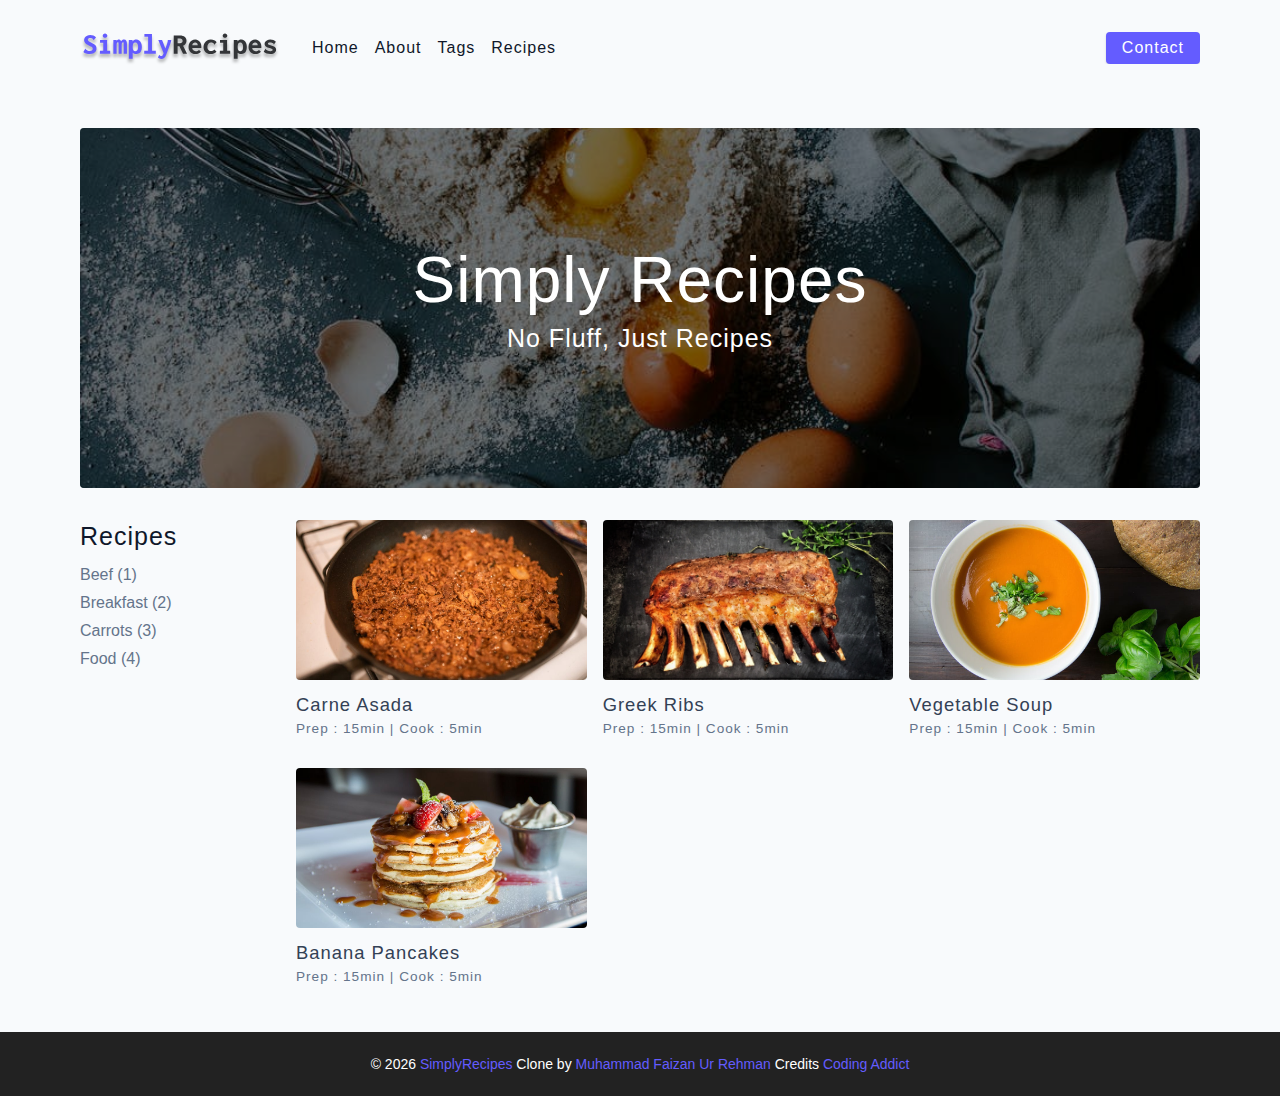
<file: index.html>
<!DOCTYPE html>
<html lang="en">
  <head>
    <meta charset="UTF-8" />
    <meta http-equiv="X-UA-Compatible" content="IE=edge" />
    <meta name="viewport" content="width=device-width, initial-scale=1.0" />
    <title>Simply Recipes</title>
    <!-- favicon -->
    <link rel="shortcut icon" href="./assets/favicon.ico" type="image/x-icon" />
    <!-- normalize -->
    <link rel="stylesheet" href="./css/normalize.css" />
    <!-- font-awesome -->
    <link
      rel="stylesheet"
      href="https://cdnjs.cloudflare.com/ajax/libs/font-awesome/5.14.0/css/all.min.css"
    />
    <!-- main css -->
    <link rel="stylesheet" href="./css/main.css" />
  </head>
  <body>
    <!-- nav  -->
    <nav class="navbar">
      <div class="nav-center">
        <div class="nav-header">
          <a href="index.html" class="nav-logo">
            <img src="./assets/logo.svg" alt="simply recipes" />
          </a>
          <button class="nav-btn btn">
            <i class="fas fa-align-justify"></i>
          </button>
        </div>
        <div class="nav-links">
          <a href="index.html" class="nav-link"> home </a>
          <a href="about.html" class="nav-link"> about </a>
          <a href="tags.html" class="nav-link"> tags </a>
          <a href="recipes.html" class="nav-link"> recipes </a>

          <div class="nav-link contact-link">
            <a href="contact.html" class="btn"> contact </a>
          </div>
        </div>
      </div>
    </nav>
    <!-- end of nav -->
    <!-- main -->
    <main class="page">
      <!-- header -->
      <header class="hero">
        <div class="hero-container">
          <div class="hero-text">
            <h1>simply recipes</h1>
            <h4>no fluff, just recipes</h4>
          </div>
        </div>
      </header>
      <!-- end of header -->
      <section class="recipes-container">
        <!-- tag container -->
        <div class="tags-container">
          <h4>recipes</h4>
          <div class="tags-list">
            <a href="tag-template.html">Beef (1)</a>
            <a href="tag-template.html">Breakfast (2)</a>
            <a href="tag-template.html">Carrots (3)</a>
            <a href="tag-template.html">Food (4)</a>
          </div>
        </div>
        <!-- end of tag container -->
        <!-- recipes list -->
        <div class="recipes-list">
          <!-- single recipe -->
          <a href="single-recipe.html" class="recipe">
            <img
              src="./assets/recipes/recipe-1.jpeg"
              class="img recipe-img"
              alt=""
            />
            <h5>Carne Asada</h5>
            <p>Prep : 15min | Cook : 5min</p>
          </a>
          <!-- end of single recipe -->
          <!-- single recipe -->
          <a href="single-recipe.html" class="recipe">
            <img
              src="./assets/recipes/recipe-2.jpeg"
              class="img recipe-img"
              alt=""
            />
            <h5>Greek Ribs</h5>
            <p>Prep : 15min | Cook : 5min</p>
          </a>
          <!-- end of single recipe -->
          <!-- single recipe -->
          <a href="single-recipe.html" class="recipe">
            <img
              src="./assets/recipes/recipe-3.jpeg"
              class="img recipe-img"
              alt=""
            />
            <h5>Vegetable Soup</h5>
            <p>Prep : 15min | Cook : 5min</p>
          </a>
          <!-- end of single recipe -->
          <!-- single recipe -->
          <a href="single-recipe.html" class="recipe">
            <img
              src="./assets/recipes/recipe-4.jpeg"
              class="img recipe-img"
              alt=""
            />
            <h5>Banana Pancakes</h5>
            <p>Prep : 15min | Cook : 5min</p>
          </a>
          <!-- end of single recipe -->
        </div>
        <!-- end of recipes list -->
      </section>
    </main>
    <!-- end of main -->
    <!-- footer -->
    <footer class="page-footer">
      <p>
        &copy; <span id="date"></span>
        <span class="footer-logo">SimplyRecipes</span> Clone by
        <a target="_blank" href="https://faizan98x.netlify.app/"
          >Muhammad Faizan Ur Rehman</a
        >
        Credits
        <a target="_blank" href="https://www.johnsmilga.com/">Coding Addict</a>
      </p>
    </footer>
    <script src="./js/app.js"></script>
  </body>
</html>
</file>
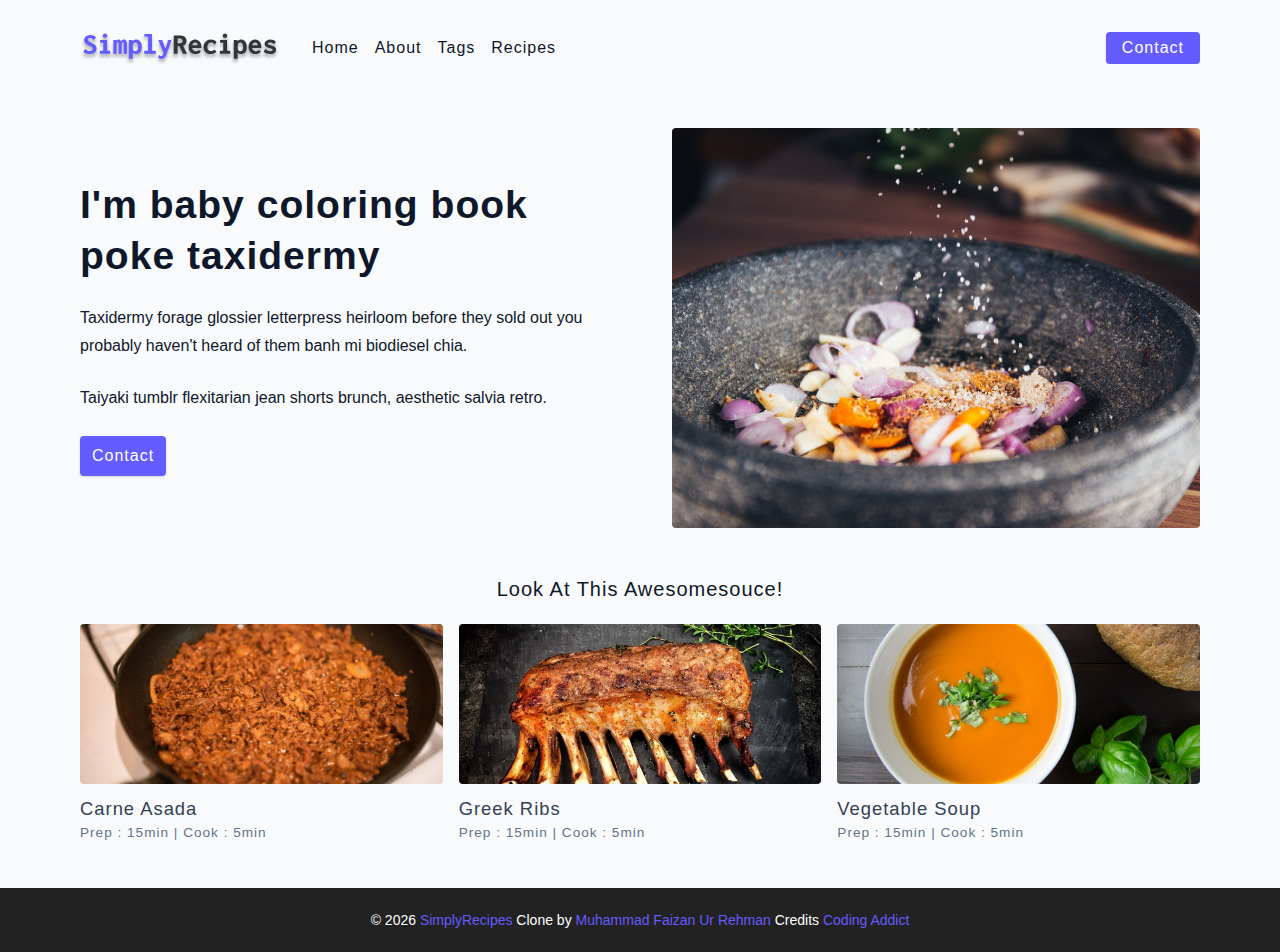
<file: about.html>
<!DOCTYPE html>
<html lang="en">
  <head>
    <meta charset="UTF-8" />
    <meta http-equiv="X-UA-Compatible" content="IE=edge" />
    <meta name="viewport" content="width=device-width, initial-scale=1.0" />
    <title>About</title>
    <!-- favicon -->
    <link rel="shortcut icon" href="./assets/favicon.ico" type="image/x-icon" />
    <!-- normalize -->
    <link rel="stylesheet" href="./css/normalize.css" />
    <!-- font-awesome -->
    <link
      rel="stylesheet"
      href="https://cdnjs.cloudflare.com/ajax/libs/font-awesome/5.14.0/css/all.min.css"
    />
    <!-- main css -->
    <link rel="stylesheet" href="./css/main.css" />
  </head>
  <body>
    <!-- nav  -->
    <nav class="navbar">
      <div class="nav-center">
        <div class="nav-header">
          <a href="index.html" class="nav-logo">
            <img src="./assets/logo.svg" alt="simply recipes" />
          </a>
          <button class="nav-btn btn">
            <i class="fas fa-align-justify"></i>
          </button>
        </div>
        <div class="nav-links">
          <a href="index.html" class="nav-link"> home </a>
          <a href="about.html" class="nav-link"> about </a>
          <a href="tags.html" class="nav-link"> tags </a>
          <a href="recipes.html" class="nav-link"> recipes </a>

          <div class="nav-link contact-link">
            <a href="contact.html" class="btn"> contact </a>
          </div>
        </div>
      </div>
    </nav>
    <!-- end of nav -->
    <main class="page">
      <section class="about-page">
        <article>
          <h2>I'm baby coloring book poke taxidermy</h2>
          <p>
            Taxidermy forage glossier letterpress heirloom before they sold out
            you probably haven't heard of them banh mi biodiesel chia.
          </p>
          <p>
            Taiyaki tumblr flexitarian jean shorts brunch, aesthetic salvia
            retro.
          </p>
          <a href="contact.html" class="btn"> contact </a>
        </article>
        <!-- needs fixes -->
        <img
          src="./assets/about.jpeg"
          alt="Person Pouring Salt in Bowl"
          class="img about-img"
        />
      </section>
      <section class="featured-recipes">
        <h5 class="featured-title">Look At This Awesomesouce!</h5>
        <div class="recipes-list">
          <!-- single recipe -->
          <a href="single-recipe.html" class="recipe">
            <img
              src="./assets/recipes/recipe-1.jpeg"
              class="img recipe-img"
              alt=""
            />
            <h5>Carne Asada</h5>
            <p>Prep : 15min | Cook : 5min</p>
          </a>
          <!-- end of single recipe -->
          <!-- single recipe -->
          <a href="single-recipe.html" class="recipe">
            <img
              src="./assets/recipes/recipe-2.jpeg"
              class="img recipe-img"
              alt=""
            />
            <h5>Greek Ribs</h5>
            <p>Prep : 15min | Cook : 5min</p>
          </a>
          <!-- end of single recipe -->
          <!-- single recipe -->
          <a href="single-recipe.html" class="recipe">
            <img
              src="./assets/recipes/recipe-3.jpeg"
              class="img recipe-img"
              alt=""
            />
            <h5>Vegetable Soup</h5>
            <p>Prep : 15min | Cook : 5min</p>
          </a>
          <!-- end of single recipe -->
        </div>
      </section>
    </main>
    <!-- footer -->
    <footer class="page-footer">
      <p>
        &copy; <span id="date"></span>
        <span class="footer-logo">SimplyRecipes</span> Clone by
        <a target="_blank" href="https://faizan98x.netlify.app/"
          >Muhammad Faizan Ur Rehman</a
        >
        Credits
        <a target="_blank" href="https://www.johnsmilga.com/">Coding Addict</a>
      </p>
    </footer>
    <script src="./js/app.js"></script>
  </body>
</html>
</file>
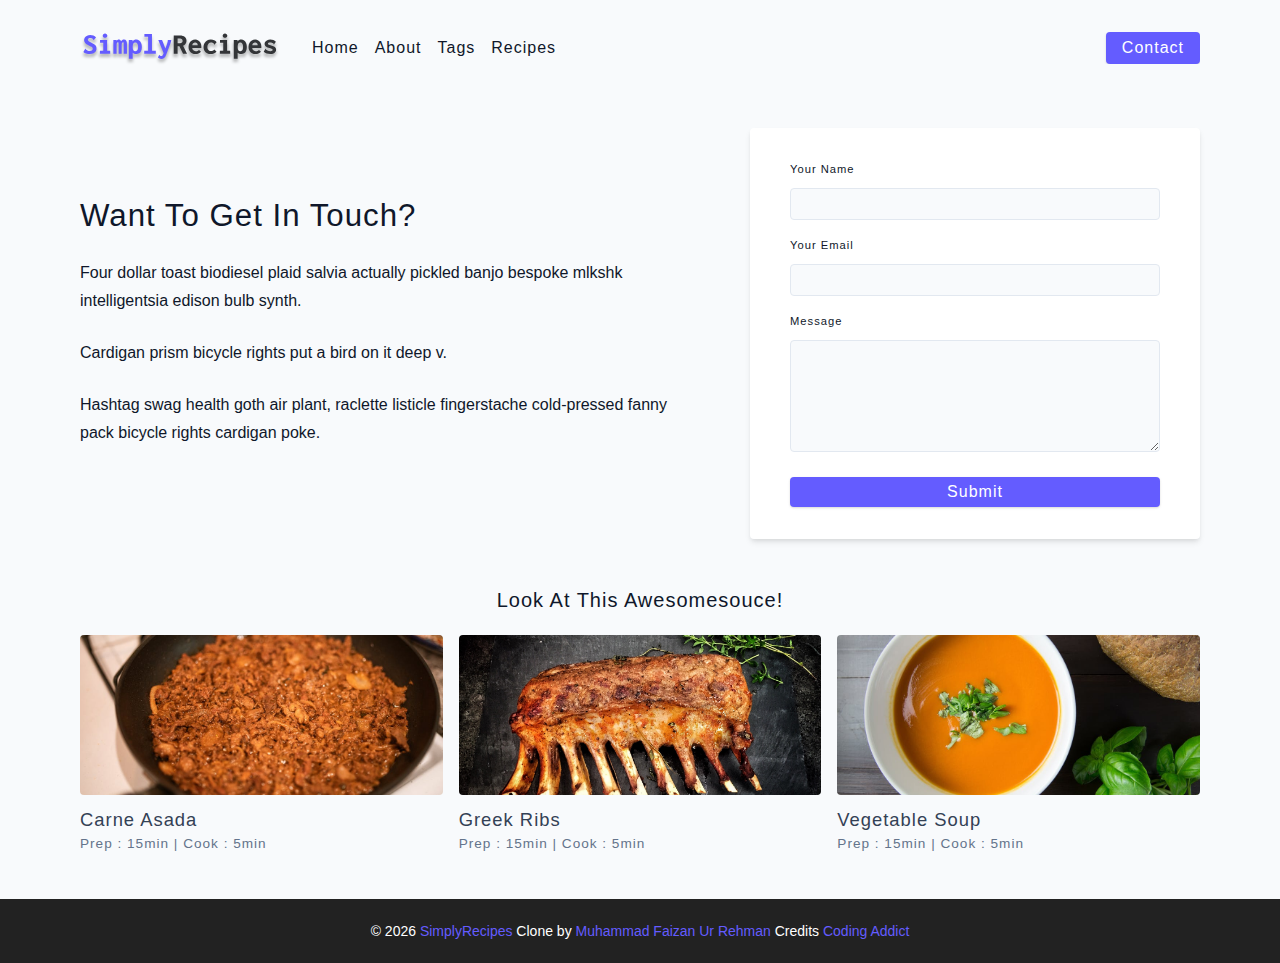
<file: contact.html>
<!DOCTYPE html>
<html lang="en">
  <head>
    <meta charset="UTF-8" />
    <meta http-equiv="X-UA-Compatible" content="IE=edge" />
    <meta name="viewport" content="width=device-width, initial-scale=1.0" />
    <title>Contact</title>
    <!-- favicon -->
    <link rel="shortcut icon" href="./assets/favicon.ico" type="image/x-icon" />
    <!-- normalize -->
    <link rel="stylesheet" href="./css/normalize.css" />
    <!-- font-awesome -->
    <link
      rel="stylesheet"
      href="https://cdnjs.cloudflare.com/ajax/libs/font-awesome/5.14.0/css/all.min.css"
    />
    <!-- main css -->
    <link rel="stylesheet" href="./css/main.css" />
  </head>
  <body>
    <!-- nav  -->
    <nav class="navbar">
      <div class="nav-center">
        <div class="nav-header">
          <a href="index.html" class="nav-logo">
            <img src="./assets/logo.svg" alt="simply recipes" />
          </a>
          <button class="nav-btn btn">
            <i class="fas fa-align-justify"></i>
          </button>
        </div>
        <div class="nav-links">
          <a href="index.html" class="nav-link"> home </a>
          <a href="about.html" class="nav-link"> about </a>
          <a href="tags.html" class="nav-link"> tags </a>
          <a href="recipes.html" class="nav-link"> recipes </a>

          <div class="nav-link contact-link">
            <a href="contact.html" class="btn"> contact </a>
          </div>
        </div>
      </div>
    </nav>
    <!-- end of nav -->
    <main class="page">
      <section class="contact-container">
        <article class="contact-info">
          <h3>Want To Get In Touch?</h3>
          <p>
            Four dollar toast biodiesel plaid salvia actually pickled banjo
            bespoke mlkshk intelligentsia edison bulb synth.
          </p>
          <p>Cardigan prism bicycle rights put a bird on it deep v.</p>
          <p>
            Hashtag swag health goth air plant, raclette listicle fingerstache
            cold-pressed fanny pack bicycle rights cardigan poke.
          </p>
        </article>
        <article>
          <form action="thanku.html" class="form contact-form">
            <div class="form-row">
              <label html="name" class="form-label">your name</label>
              <input
                required
                type="text"
                name="name"
                id="name"
                class="form-input"
              />
            </div>
            <div class="form-row">
              <label html="email" class="form-label">your email</label>
              <input
                required
                type="email"
                name="email"
                id="email"
                class="form-input"
              />
            </div>
            <div class="form-row">
              <label html="message" class="form-label">message</label>
              <textarea
                required
                name="message"
                id="message"
                class="form-textarea"
              ></textarea>
            </div>
            <button type="submit" class="btn btn-block">submit</button>
          </form>
        </article>
      </section>
      <!-- featured recipes -->
      <section class="featured-recipes">
        <h5 class="featured-title">Look At This Awesomesouce!</h5>
        <div class="recipes-list">
          <!-- single recipe -->
          <a href="single-recipe.html" class="recipe">
            <img
              src="./assets/recipes/recipe-1.jpeg"
              class="img recipe-img"
              alt=""
            />
            <h5>Carne Asada</h5>
            <p>Prep : 15min | Cook : 5min</p>
          </a>
          <!-- end of single recipe -->
          <!-- single recipe -->
          <a href="single-recipe.html" class="recipe">
            <img
              src="./assets/recipes/recipe-2.jpeg"
              class="img recipe-img"
              alt=""
            />
            <h5>Greek Ribs</h5>
            <p>Prep : 15min | Cook : 5min</p>
          </a>
          <!-- end of single recipe -->
          <!-- single recipe -->
          <a href="single-recipe.html" class="recipe">
            <img
              src="./assets/recipes/recipe-3.jpeg"
              class="img recipe-img"
              alt=""
            />
            <h5>Vegetable Soup</h5>
            <p>Prep : 15min | Cook : 5min</p>
          </a>
          <!-- end of single recipe -->
        </div>
      </section>
    </main>
    <!-- footer -->
    <footer class="page-footer">
      <p>
        &copy; <span id="date"></span>
        <span class="footer-logo">SimplyRecipes</span> Clone by
        <a target="_blank" href="https://faizan98x.netlify.app/"
          >Muhammad Faizan Ur Rehman</a
        >
        Credits
        <a target="_blank" href="https://www.johnsmilga.com/">Coding Addict</a>
      </p>
    </footer>
    <script src="./js/app.js"></script>
  </body>
</html>
</file>
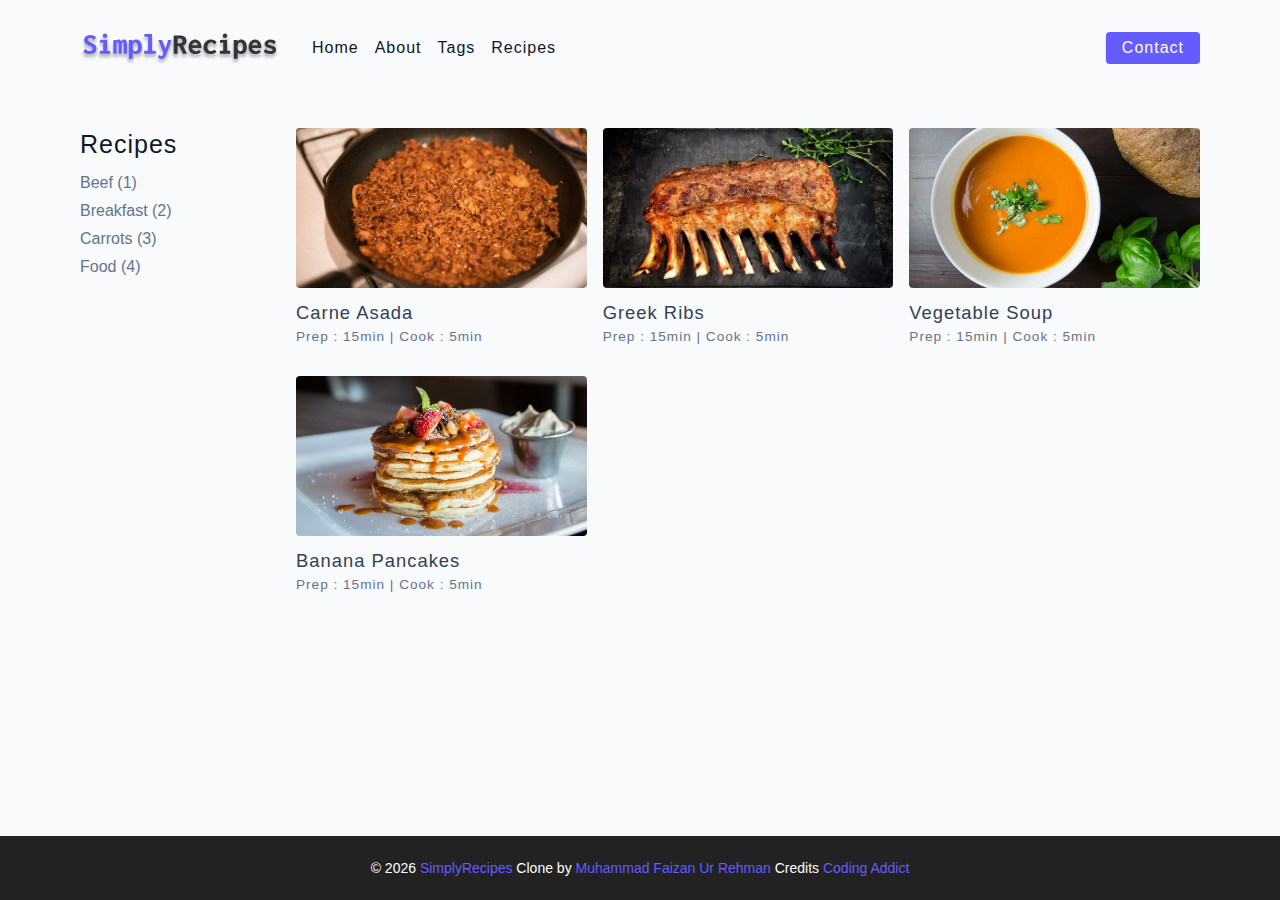
<file: recipes.html>
<!DOCTYPE html>
<html lang="en">
  <head>
    <meta charset="UTF-8" />
    <meta http-equiv="X-UA-Compatible" content="IE=edge" />
    <meta name="viewport" content="width=device-width, initial-scale=1.0" />
    <title>Recipes</title>
    <!-- favicon -->
    <link rel="shortcut icon" href="./assets/favicon.ico" type="image/x-icon" />
    <!-- normalize -->
    <link rel="stylesheet" href="./css/normalize.css" />
    <!-- font-awesome -->
    <link
      rel="stylesheet"
      href="https://cdnjs.cloudflare.com/ajax/libs/font-awesome/5.14.0/css/all.min.css"
    />
    <!-- main css -->
    <link rel="stylesheet" href="./css/main.css" />
  </head>
  <body>
    <!-- nav  -->
    <nav class="navbar">
      <div class="nav-center">
        <div class="nav-header">
          <a href="index.html" class="nav-logo">
            <img src="./assets/logo.svg" alt="simply recipes" />
          </a>
          <button class="nav-btn btn">
            <i class="fas fa-align-justify"></i>
          </button>
        </div>
        <div class="nav-links">
          <a href="index.html" class="nav-link"> home </a>
          <a href="about.html" class="nav-link"> about </a>
          <a href="tags.html" class="nav-link"> tags </a>
          <a href="recipes.html" class="nav-link"> recipes </a>

          <div class="nav-link contact-link">
            <a href="contact.html" class="btn"> contact </a>
          </div>
        </div>
      </div>
    </nav>
    <!-- end of nav -->
    <!-- main -->
    <main class="page">
      <section class="recipes-container">
        <!-- tag container -->
        <div class="tags-container">
          <h4>recipes</h4>
          <div class="tags-list">
            <a href="tag-template.html">Beef (1)</a>
            <a href="tag-template.html">Breakfast (2)</a>
            <a href="tag-template.html">Carrots (3)</a>
            <a href="tag-template.html">Food (4)</a>
          </div>
        </div>
        <!-- end of tag container -->
        <!-- recipes list -->
        <div class="recipes-list">
          <!-- single recipe -->
          <a href="single-recipe.html" class="recipe">
            <img
              src="./assets/recipes/recipe-1.jpeg"
              class="img recipe-img"
              alt=""
            />
            <h5>Carne Asada</h5>
            <p>Prep : 15min | Cook : 5min</p>
          </a>
          <!-- end of single recipe -->
          <!-- single recipe -->
          <a href="single-recipe.html" class="recipe">
            <img
              src="./assets/recipes/recipe-2.jpeg"
              class="img recipe-img"
              alt=""
            />
            <h5>Greek Ribs</h5>
            <p>Prep : 15min | Cook : 5min</p>
          </a>
          <!-- end of single recipe -->
          <!-- single recipe -->
          <a href="single-recipe.html" class="recipe">
            <img
              src="./assets/recipes/recipe-3.jpeg"
              class="img recipe-img"
              alt=""
            />
            <h5>Vegetable Soup</h5>
            <p>Prep : 15min | Cook : 5min</p>
          </a>
          <!-- end of single recipe -->
          <!-- single recipe -->
          <a href="single-recipe.html" class="recipe">
            <img
              src="./assets/recipes/recipe-4.jpeg"
              class="img recipe-img"
              alt=""
            />
            <h5>Banana Pancakes</h5>
            <p>Prep : 15min | Cook : 5min</p>
          </a>
          <!-- end of single recipe -->
        </div>
      </section>
    </main>
    <!-- end of main -->
    <!-- footer -->
    <footer class="page-footer">
      <p>
        &copy; <span id="date"></span>
        <span class="footer-logo">SimplyRecipes</span> Clone by
        <a target="_blank" href="https://faizan98x.netlify.app/"
          >Muhammad Faizan Ur Rehman</a
        >
        Credits
        <a target="_blank" href="https://www.johnsmilga.com/">Coding Addict</a>
      </p>
    </footer>
    <script src="./js/app.js"></script>
  </body>
</html>
</file>
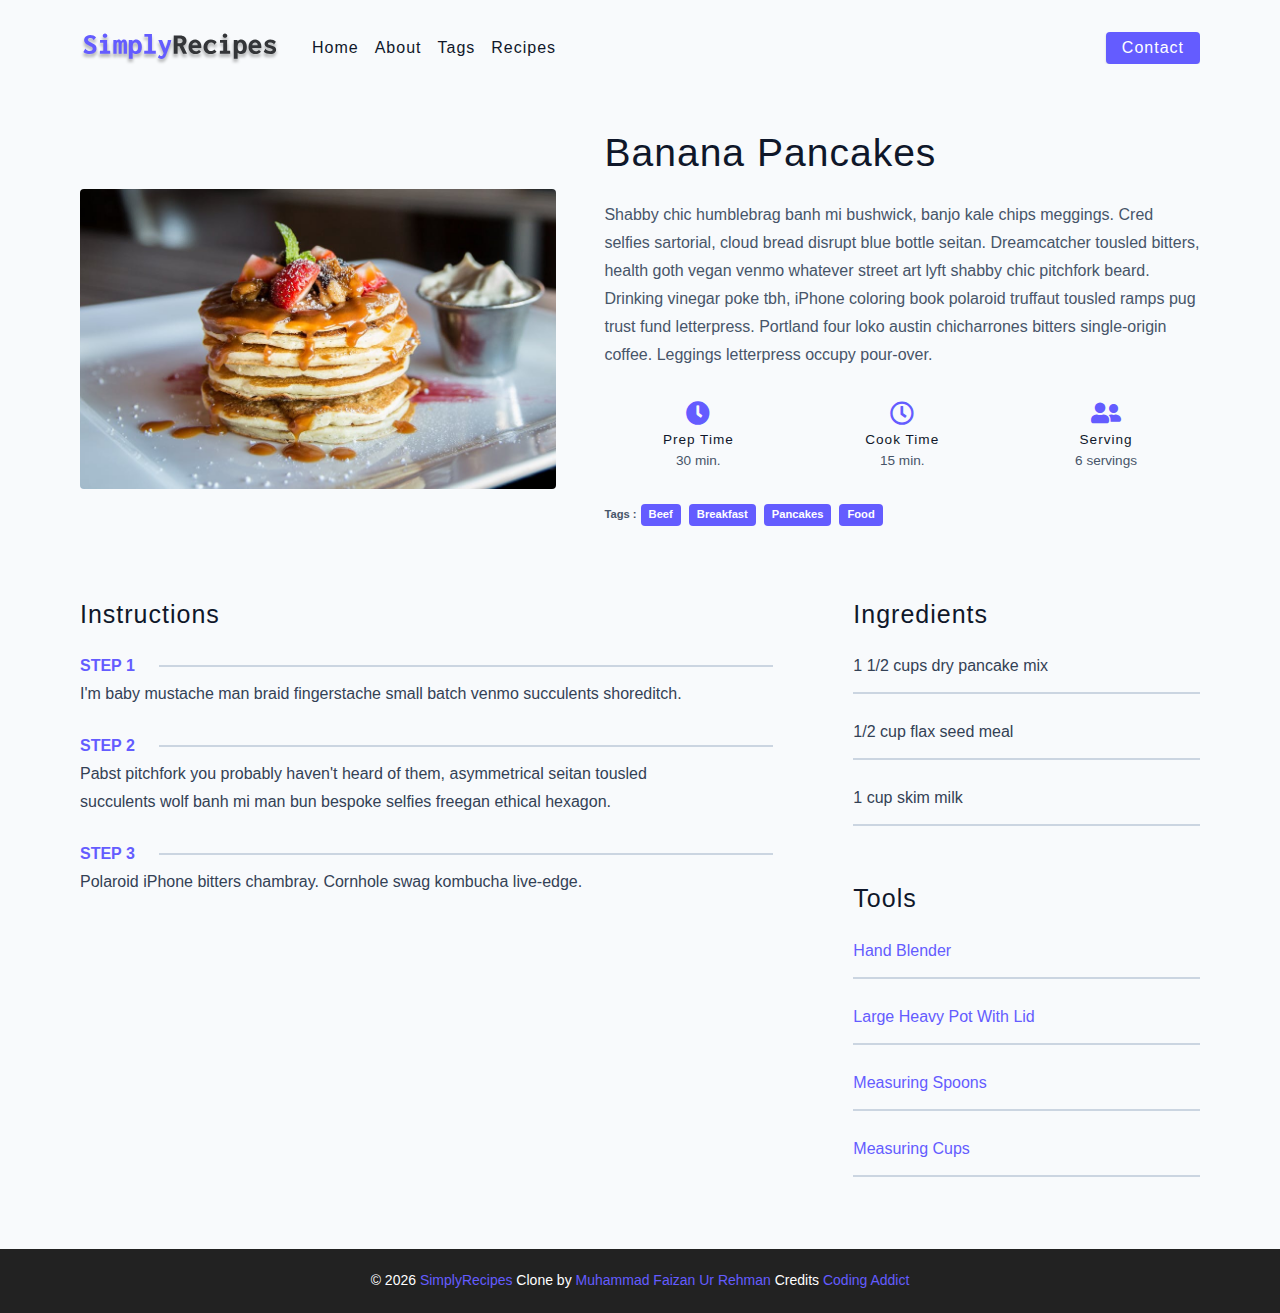
<file: single-recipe.html>
<!DOCTYPE html>
<html lang="en">
  <head>
    <meta charset="UTF-8" />
    <meta http-equiv="X-UA-Compatible" content="IE=edge" />
    <meta name="viewport" content="width=device-width, initial-scale=1.0" />
    <title>Single Recipe</title>
    <!-- favicon -->
    <link rel="shortcut icon" href="./assets/favicon.ico" type="image/x-icon" />
    <!-- normalize -->
    <link rel="stylesheet" href="./css/normalize.css" />
    <!-- font-awesome -->
    <link
      rel="stylesheet"
      href="https://cdnjs.cloudflare.com/ajax/libs/font-awesome/5.14.0/css/all.min.css"
    />
    <!-- main css -->
    <link rel="stylesheet" href="./css/main.css" />
  </head>
  <body>
    <!-- nav  -->
    <nav class="navbar">
      <div class="nav-center">
        <div class="nav-header">
          <a href="index.html" class="nav-logo">
            <img src="./assets/logo.svg" alt="simply recipes" />
          </a>
          <button class="nav-btn btn">
            <i class="fas fa-align-justify"></i>
          </button>
        </div>
        <div class="nav-links">
          <a href="index.html" class="nav-link"> home </a>
          <a href="about.html" class="nav-link"> about </a>
          <a href="tags.html" class="nav-link"> tags </a>
          <a href="recipes.html" class="nav-link"> recipes </a>

          <div class="nav-link contact-link">
            <a href="contact.html" class="btn"> contact </a>
          </div>
        </div>
      </div>
    </nav>
    <!-- end of nav -->
    <main class="page">
      <div class="recipe-page">
        <section class="recipe-hero">
          <img
            src="./assets/recipes/recipe-4.jpeg"
            class="img recipe-hero-img"
          />
          <article class="recipe-info">
            <h2>Banana Pancakes</h2>
            <p>
              Shabby chic humblebrag banh mi bushwick, banjo kale chips
              meggings. Cred selfies sartorial, cloud bread disrupt blue bottle
              seitan. Dreamcatcher tousled bitters, health goth vegan venmo
              whatever street art lyft shabby chic pitchfork beard. Drinking
              vinegar poke tbh, iPhone coloring book polaroid truffaut tousled
              ramps pug trust fund letterpress. Portland four loko austin
              chicharrones bitters single-origin coffee. Leggings letterpress
              occupy pour-over.
            </p>
            <div class="recipe-icons">
              <article>
                <i class="fas fa-clock"></i>
                <h5>prep time</h5>
                <p>30 min.</p>
              </article>
              <article>
                <i class="far fa-clock"></i>
                <h5>cook time</h5>
                <p>15 min.</p>
              </article>
              <article>
                <i class="fas fa-user-friends"></i>
                <h5>serving</h5>
                <p>6 servings</p>
              </article>
            </div>
            <p class="recipe-tags">
              Tags : <a href="tag-template.html">beef</a>
              <a href="tag-template.html">breakfast</a>
              <a href="tag-template.html">pancakes</a>
              <a href="tag-template.html">food</a>
            </p>
          </article>
        </section>
        <!-- content -->
        <section class="recipe-content">
          <article>
            <h4>instructions</h4>
            <!-- single instruction -->
            <div class="single-instruction">
              <header>
                <p>step 1</p>
                <div></div>
              </header>
              <p>
                I'm baby mustache man braid fingerstache small batch venmo
                succulents shoreditch.
              </p>
            </div>
            <!-- end of single instruction -->
            <!-- single instruction -->
            <div class="single-instruction">
              <header>
                <p>step 2</p>
                <div></div>
              </header>
              <p>
                Pabst pitchfork you probably haven't heard of them, asymmetrical
                seitan tousled succulents wolf banh mi man bun bespoke selfies
                freegan ethical hexagon.
              </p>
            </div>
            <!-- end of single instruction -->
            <!-- single instruction -->
            <div class="single-instruction">
              <header>
                <p>step 3</p>
                <div></div>
              </header>
              <p>
                Polaroid iPhone bitters chambray. Cornhole swag kombucha
                live-edge.
              </p>
            </div>
            <!-- end of single instruction -->
          </article>
          <article class="second-column">
            <div>
              <h4>ingredients</h4>
              <p class="single-ingredient">1 1/2 cups dry pancake mix</p>
              <p class="single-ingredient">1/2 cup flax seed meal</p>
              <p class="single-ingredient">1 cup skim milk</p>
            </div>
            <div>
              <h4>tools</h4>
              <p class="single-tool">Hand Blender</p>
              <p class="single-tool">Large Heavy Pot With Lid</p>
              <p class="single-tool">Measuring Spoons</p>
              <p class="single-tool">Measuring Cups</p>
            </div>
          </article>
        </section>
      </div>
    </main>
    <!-- footer -->
    <footer class="page-footer">
      <p>
        &copy; <span id="date"></span>
        <span class="footer-logo">SimplyRecipes</span> Clone by
        <a target="_blank" href="https://faizan98x.netlify.app/"
          >Muhammad Faizan Ur Rehman</a
        >
        Credits
        <a target="_blank" href="https://www.johnsmilga.com/">Coding Addict</a>
      </p>
    </footer>
    <script src="./js/app.js"></script>
  </body>
</html>
</file>
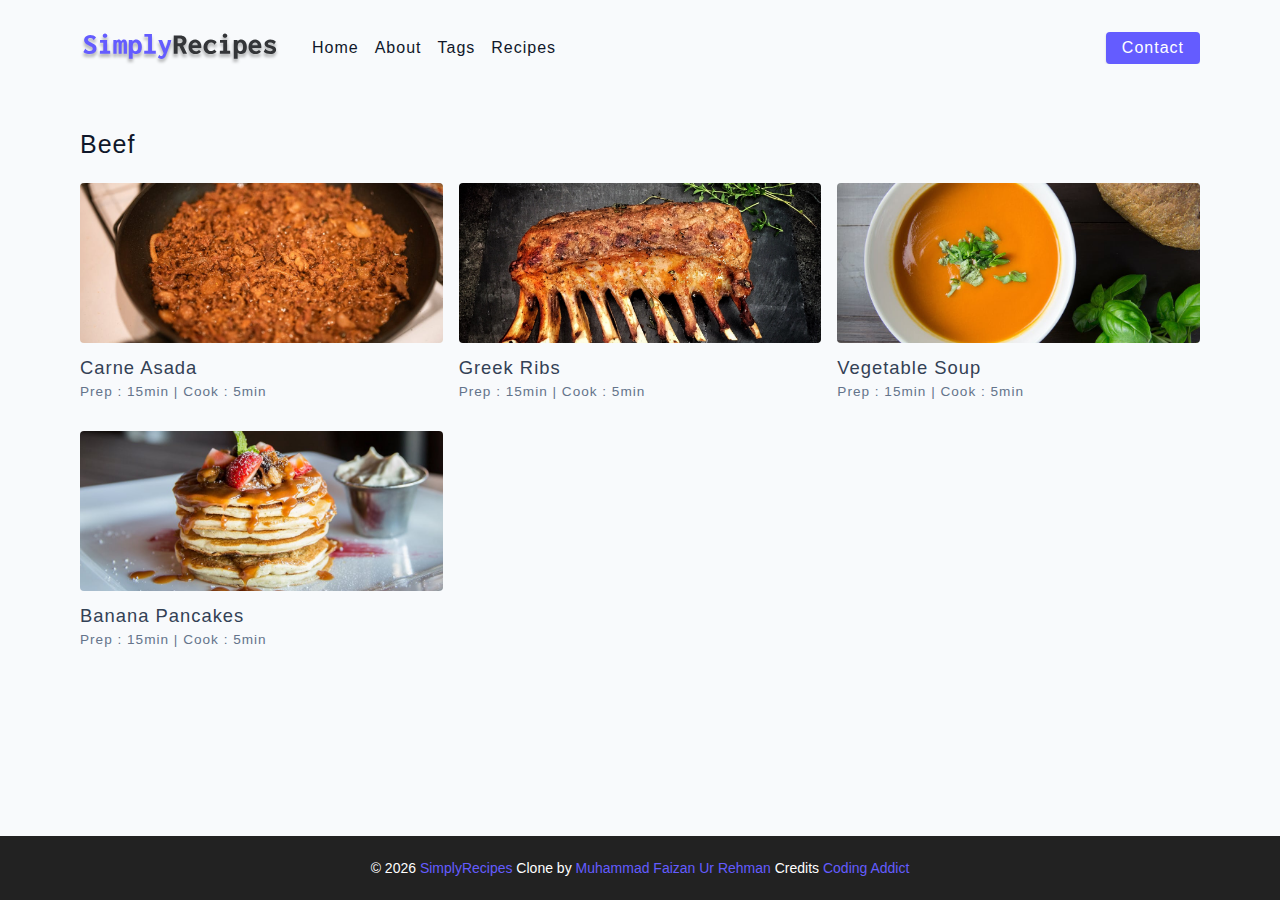
<file: tag-template.html>
<!DOCTYPE html>
<html lang="en">
  <head>
    <meta charset="UTF-8" />
    <meta http-equiv="X-UA-Compatible" content="IE=edge" />
    <meta name="viewport" content="width=device-width, initial-scale=1.0" />
    <title>Recipe Template</title>
    <!-- favicon -->
    <link rel="shortcut icon" href="./assets/favicon.ico" type="image/x-icon" />
    <!-- normalize -->
    <link rel="stylesheet" href="./css/normalize.css" />
    <!-- font-awesome -->
    <link
      rel="stylesheet"
      href="https://cdnjs.cloudflare.com/ajax/libs/font-awesome/5.14.0/css/all.min.css"
    />
    <!-- main css -->
    <link rel="stylesheet" href="./css/main.css" />
  </head>
  <body>
    <!-- nav  -->
    <nav class="navbar">
      <div class="nav-center">
        <div class="nav-header">
          <a href="index.html" class="nav-logo">
            <img src="./assets/logo.svg" alt="simply recipes" />
          </a>
          <button class="nav-btn btn">
            <i class="fas fa-align-justify"></i>
          </button>
        </div>
        <div class="nav-links">
          <a href="index.html" class="nav-link"> home </a>
          <a href="about.html" class="nav-link"> about </a>
          <a href="tags.html" class="nav-link"> tags </a>
          <a href="recipes.html" class="nav-link"> recipes </a>

          <div class="nav-link contact-link">
            <a href="contact.html" class="btn"> contact </a>
          </div>
        </div>
      </div>
    </nav>
    <!-- end of nav -->
    <main class="page">
      <div class="featured-recipes">
        <h4>Beef</h4>
        <!-- recipes list -->
        <div class="recipes-list">
          <!-- single recipe -->
          <a href="single-recipe.html" class="recipe">
            <img
              src="./assets/recipes/recipe-1.jpeg"
              class="img recipe-img"
              alt=""
            />
            <h5>Carne Asada</h5>
            <p>Prep : 15min | Cook : 5min</p>
          </a>
          <!-- end of single recipe -->
          <!-- single recipe -->
          <a href="single-recipe.html" class="recipe">
            <img
              src="./assets/recipes/recipe-2.jpeg"
              class="img recipe-img"
              alt=""
            />
            <h5>Greek Ribs</h5>
            <p>Prep : 15min | Cook : 5min</p>
          </a>
          <!-- end of single recipe -->
          <!-- single recipe -->
          <a href="single-recipe.html" class="recipe">
            <img
              src="./assets/recipes/recipe-3.jpeg"
              class="img recipe-img"
              alt=""
            />
            <h5>Vegetable Soup</h5>
            <p>Prep : 15min | Cook : 5min</p>
          </a>
          <!-- end of single recipe -->
          <!-- single recipe -->
          <a href="single-recipe.html" class="recipe">
            <img
              src="./assets/recipes/recipe-4.jpeg"
              class="img recipe-img"
              alt=""
            />
            <h5>Banana Pancakes</h5>
            <p>Prep : 15min | Cook : 5min</p>
          </a>
          <!-- end of single recipe -->
        </div>
        <!-- end of recipe list -->
      </div>
    </main>
    <!-- footer -->
    <footer class="page-footer">
      <p>
        &copy; <span id="date"></span>
        <span class="footer-logo">SimplyRecipes</span> Clone by
        <a target="_blank" href="https://faizan98x.netlify.app/"
          >Muhammad Faizan Ur Rehman</a
        >
        Credits
        <a target="_blank" href="https://www.johnsmilga.com/">Coding Addict</a>
      </p>
    </footer>
    <script src="./js/app.js"></script>
  </body>
</html>
</file>
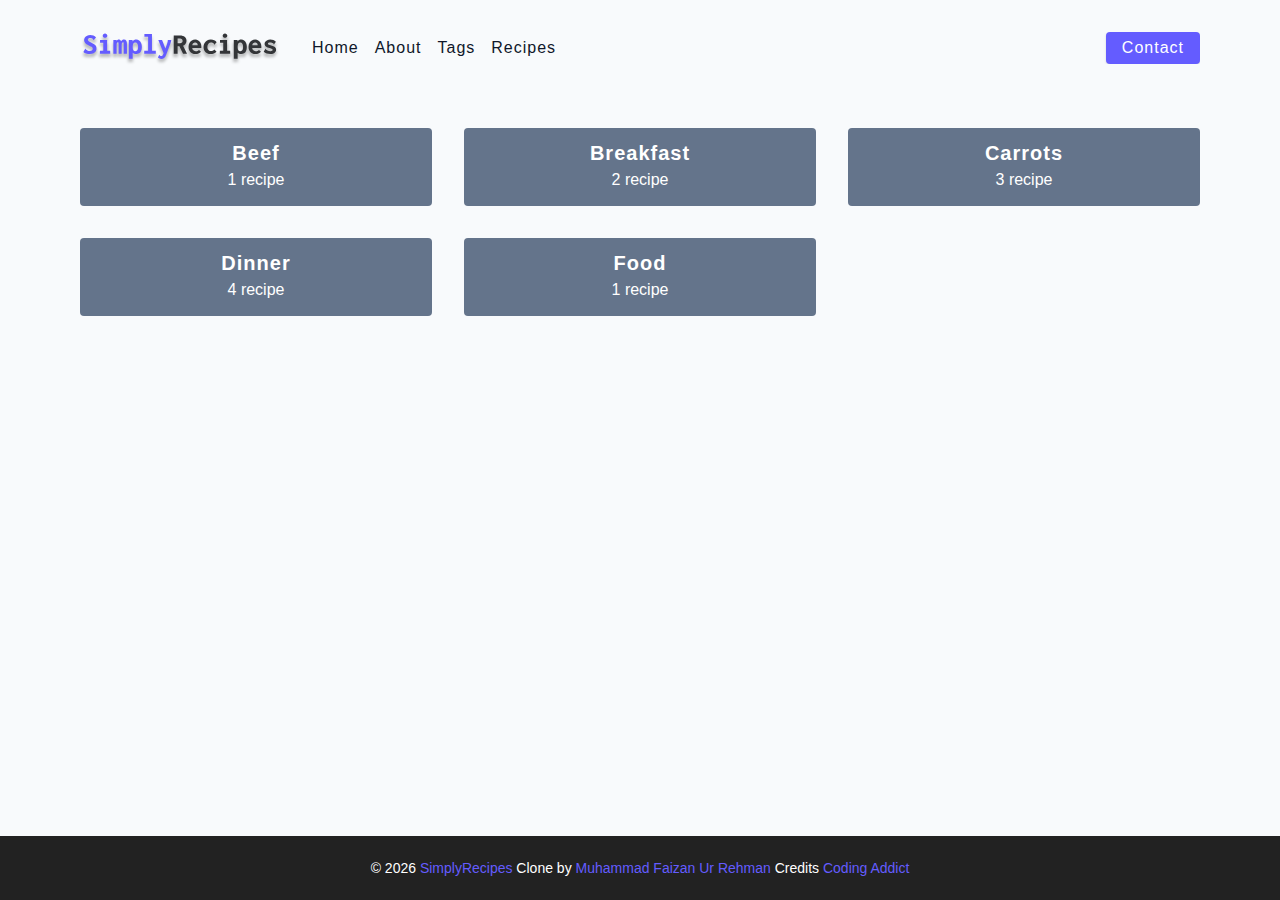
<file: tags.html>
<!DOCTYPE html>
<html lang="en">
  <head>
    <meta charset="UTF-8" />
    <meta http-equiv="X-UA-Compatible" content="IE=edge" />
    <meta name="viewport" content="width=device-width, initial-scale=1.0" />
    <title>Tags</title>
    <!-- favicon -->
    <link rel="shortcut icon" href="./assets/favicon.ico" type="image/x-icon" />
    <!-- normalize -->
    <link rel="stylesheet" href="./css/normalize.css" />
    <!-- font-awesome -->
    <link
      rel="stylesheet"
      href="https://cdnjs.cloudflare.com/ajax/libs/font-awesome/5.14.0/css/all.min.css"
    />
    <!-- main css -->
    <link rel="stylesheet" href="./css/main.css" />
  </head>
  <body>
    <!-- nav  -->
    <nav class="navbar">
      <div class="nav-center">
        <div class="nav-header">
          <a href="index.html" class="nav-logo">
            <img src="./assets/logo.svg" alt="simply recipes" />
          </a>
          <button class="nav-btn btn">
            <i class="fas fa-align-justify"></i>
          </button>
        </div>
        <div class="nav-links">
          <a href="index.html" class="nav-link"> home </a>
          <a href="about.html" class="nav-link"> about </a>
          <a href="tags.html" class="nav-link"> tags </a>
          <a href="recipes.html" class="nav-link"> recipes </a>

          <div class="nav-link contact-link">
            <a href="contact.html" class="btn"> contact </a>
          </div>
        </div>
      </div>
    </nav>
    <!-- end of nav -->
    <main class="page">
      <section class="tags-wrapper">
        <!-- single tag -->
        <a href="tag-template.html" class="tag">
          <h5>beef</h5>
          <p>1 recipe</p>
        </a>
        <!-- end of single tag -->
        <!-- single tag -->
        <a href="tag-template.html" class="tag">
          <h5>breakfast</h5>
          <p>2 recipe</p>
        </a>
        <!-- end of single tag -->
        <!-- single tag -->
        <a href="tag-template.html" class="tag">
          <h5>carrots</h5>
          <p>3 recipe</p>
        </a>
        <!-- end of single tag -->
        <!-- single tag -->
        <a href="tag-template.html" class="tag">
          <h5>dinner</h5>
          <p>4 recipe</p>
        </a>
        <!-- end of single tag -->
        <!-- single tag -->
        <a href="tag-template.html" class="tag">
          <h5>food</h5>
          <p>1 recipe</p>
        </a>
        <!-- end of single tag -->
      </section>
    </main>
    <!-- footer -->
    <footer class="page-footer">
      <p>
        &copy; <span id="date"></span>
        <span class="footer-logo">SimplyRecipes</span> Clone by
        <a target="_blank" href="https://faizan98x.netlify.app/"
          >Muhammad Faizan Ur Rehman</a
        >
        Credits
        <a target="_blank" href="https://www.johnsmilga.com/">Coding Addict</a>
      </p>
    </footer>
    <script src="./js/app.js"></script>
  </body>
</html>
</file>
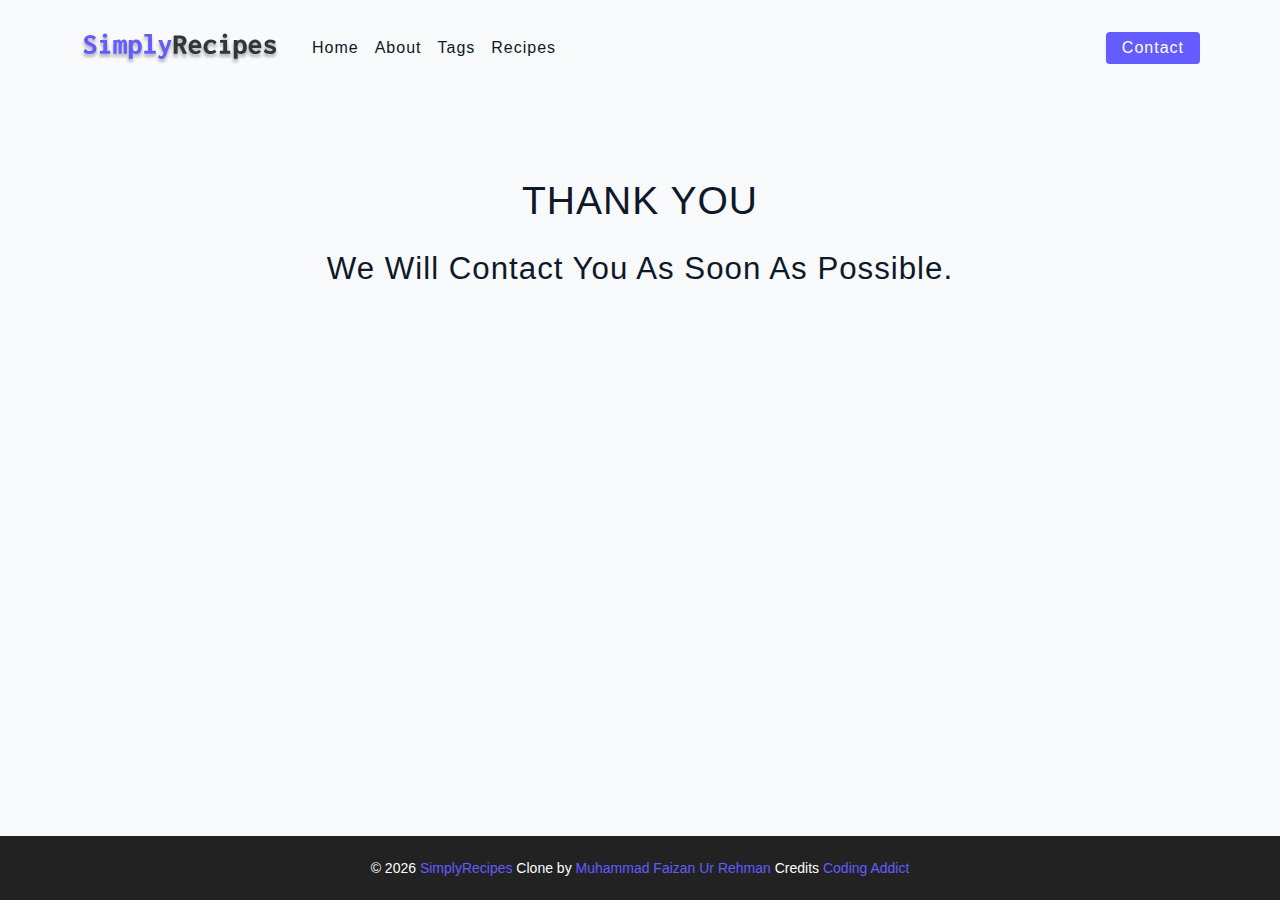
<file: thanku.html>
<!DOCTYPE html>
<html lang="en">
  <head>
    <meta charset="UTF-8" />
    <meta http-equiv="X-UA-Compatible" content="IE=edge" />
    <meta name="viewport" content="width=device-width, initial-scale=1.0" />
    <title>Thank You</title>
    <!-- favicon -->
    <link rel="shortcut icon" href="./assets/favicon.ico" type="image/x-icon" />
    <!-- normalize -->
    <link rel="stylesheet" href="./css/normalize.css" />
    <!-- font-awesome -->
    <link
      rel="stylesheet"
      href="https://cdnjs.cloudflare.com/ajax/libs/font-awesome/5.14.0/css/all.min.css"
    />
    <!-- main css -->
    <link rel="stylesheet" href="./css/main.css" />
  </head>
  <body>
    <!-- nav  -->
    <nav class="navbar">
      <div class="nav-center">
        <div class="nav-header">
          <a href="index.html" class="nav-logo">
            <img src="./assets/logo.svg" alt="simply recipes" />
          </a>
          <button class="nav-btn btn">
            <i class="fas fa-align-justify"></i>
          </button>
        </div>
        <div class="nav-links">
          <a href="index.html" class="nav-link"> home </a>
          <a href="about.html" class="nav-link"> about </a>
          <a href="tags.html" class="nav-link"> tags </a>
          <a href="recipes.html" class="nav-link"> recipes </a>

          <div class="nav-link contact-link">
            <a href="contact.html" class="btn"> contact </a>
          </div>
        </div>
      </div>
    </nav>
    <!-- end of nav -->
    <main class="page error-page">
      <section>
        <h2>THANK YOU</h2>
        <h3>We will contact you as soon as possible.</h3>
      </section>
    </main>
    <!-- footer -->
    <footer class="page-footer">
      <p>
        &copy; <span id="date"></span>
        <span class="footer-logo">SimplyRecipes</span> Clone by
        <a target="_blank" href="https://faizan98x.netlify.app/"
          >Muhammad Faizan Ur Rehman</a
        >
        Credits
        <a target="_blank" href="https://www.johnsmilga.com/">Coding Addict</a>
      </p>
    </footer>
    <script src="./js/app.js"></script>
  </body>
</html>
</file>
<file: css/main.css>
*,
::after,
::before {
  box-sizing: border-box;
}
/* fonts */

@import url('https://fonts.googleapis.com/css2?family=Roboto:wght@400;500;600&family=Montserrat&display=swap');
html {
  font-size: 100%;
} /*16px*/

:root {
  /* colors */
  --primary-100: #e2e0ff;
  --primary-200: #c1beff;
  --primary-300: #a29dff;
  --primary-400: #837dff;
  --primary-500: #645cff;
  --primary-600: #504acc;
  --primary-700: #3c3799;
  --primary-800: #282566;
  --primary-900: #141233;

  /* grey */
  --grey-50: #f8fafc;
  --grey-100: #f1f5f9;
  --grey-200: #e2e8f0;
  --grey-300: #cbd5e1;
  --grey-400: #94a3b8;
  --grey-500: #64748b;
  --grey-600: #475569;
  --grey-700: #334155;
  --grey-800: #1e293b;
  --grey-900: #0f172a;
  /* rest of the colors */
  --black: #222;
  --white: #fff;
  --red-light: #f8d7da;
  --red-dark: #842029;
  --green-light: #d1e7dd;
  --green-dark: #0f5132;

  /* fonts  */
  --headingFont: 'Roboto', sans-serif;
  --bodyFont: 'Nunito', sans-serif;
  --smallText: 0.7em;
  /* rest of the vars */
  --backgroundColor: var(--grey-50);
  --textColor: var(--grey-900);
  --borderRadius: 0.25rem;
  --letterSpacing: 1px;
  --transition: 0.3s ease-in-out all;
  --max-width: 1120px;
  --fixed-width: 600px;

  /* box shadow*/
  --shadow-1: 0 1px 3px 0 rgba(0, 0, 0, 0.1), 0 1px 2px 0 rgba(0, 0, 0, 0.06);
  --shadow-2: 0 4px 6px -1px rgba(0, 0, 0, 0.1),
    0 2px 4px -1px rgba(0, 0, 0, 0.06);
  --shadow-3: 0 10px 15px -3px rgba(0, 0, 0, 0.1),
    0 4px 6px -2px rgba(0, 0, 0, 0.05);
  --shadow-4: 0 20px 25px -5px rgba(0, 0, 0, 0.1),
    0 10px 10px -5px rgba(0, 0, 0, 0.04);
}

body {
  background: var(--backgroundColor);
  font-family: var(--bodyFont);
  font-weight: 400;
  line-height: 1.75;
  color: var(--textColor);
}

p {
  margin-top: 0;
  margin-bottom: 1.5rem;
  max-width: 40em;
}

h1,
h2,
h3,
h4,
h5 {
  margin: 0;
  margin-bottom: 1.38rem;
  font-family: var(--headingFont);
  font-weight: 400;
  line-height: 1.3;
  text-transform: capitalize;
  letter-spacing: var(--letterSpacing);
}

h1 {
  margin-top: 0;
  font-size: 3.052rem;
}

h2 {
  font-size: 2.441rem;
}

h3 {
  font-size: 1.953rem;
}

h4 {
  font-size: 1.563rem;
}

h5 {
  font-size: 1.25rem;
}

small,
.text-small {
  font-size: var(--smallText);
}

a {
  text-decoration: none;
}
ul {
  list-style-type: none;
  padding: 0;
}

.img {
  width: 100%;
  display: block;
  object-fit: cover;
}
/* buttons */

.btn {
  cursor: pointer;
  color: var(--white);
  background: var(--primary-500);
  border: transparent;
  border-radius: var(--borderRadius);
  letter-spacing: var(--letterSpacing);
  padding: 0.375rem 0.75rem;
  box-shadow: var(--shadow-1);
  transition: var(--transtion);
  text-transform: capitalize;
  display: inline-block;
}
.btn:hover {
  background: var(--primary-700);
  box-shadow: var(--shadow-3);
}
.btn-hipster {
  color: var(--primary-500);
  background: var(--primary-200);
}
.btn-hipster:hover {
  color: var(--primary-200);
  background: var(--primary-700);
}
.btn-block {
  width: 100%;
}

/* alerts */
.alert {
  padding: 0.375rem 0.75rem;
  margin-bottom: 1rem;
  border-color: transparent;
  border-radius: var(--borderRadius);
}

.alert-danger {
  color: var(--red-dark);
  background: var(--red-light);
}
.alert-success {
  color: var(--green-dark);
  background: var(--green-light);
}
/* form */

.form {
  width: 90vw;
  max-width: var(--fixed-width);
  background: var(--white);
  border-radius: var(--borderRadius);
  box-shadow: var(--shadow-2);
  padding: 2rem 2.5rem;
  margin: 3rem auto;
}
.form-label {
  display: block;
  font-size: var(--smallText);
  margin-bottom: 0.5rem;
  text-transform: capitalize;
  letter-spacing: var(--letterSpacing);
}
.form-input,
.form-textarea {
  width: 100%;
  padding: 0.375rem 0.75rem;
  border-radius: var(--borderRadius);
  background: var(--backgroundColor);
  border: 1px solid var(--grey-200);
}

.form-row {
  margin-bottom: 1rem;
}

.form-textarea {
  height: 7rem;
}
::placeholder {
  font-family: inherit;
  color: var(--grey-400);
}
.form-alert {
  color: var(--red-dark);
  letter-spacing: var(--letterSpacing);
  text-transform: capitalize;
}
/* alert */

@keyframes spinner {
  to {
    transform: rotate(360deg);
  }
}

.loading {
  width: 6rem;
  height: 6rem;
  border: 5px solid var(--grey-400);
  border-radius: 50%;
  border-top-color: var(--primary-500);
  animation: spinner 0.6s linear infinite;
}
.loading {
  margin: 0 auto;
}
/* title */

.title {
  text-align: center;
}

.title-underline {
  background: var(--primary-500);
  width: 7rem;
  height: 0.25rem;
  margin: 0 auto;
  margin-top: -1rem;
}

/*
=============== 
Navbar
===============
*/

.navbar {
  display: flex;
  align-items: center;
  justify-content: center;
}
.nav-center {
  width: 90vw;
  max-width: var(--max-width);
}
.nav-header {
  height: 6rem;
  display: flex;
  justify-content: space-between;
  align-items: center;
}
.nav-header img {
  width: 200px;
}
.nav-logo {
  display: flex;
  align-items: flex-end;
}

.nav-btn {
  padding: 0.15rem 0.75rem;
}
.nav-btn i {
  font-size: 1.25rem;
}
.nav-links {
  height: 0;
  overflow: hidden;
  display: flex;
  flex-direction: column;
  transition: var(--transition);
}
.show-links {
  height: 23.9375rem;
}

.nav-link {
  display: block;
  text-align: center;
  font-size: 1.25rem;
  text-transform: capitalize;
  color: var(--grey-900);
  letter-spacing: var(--letterSpacing);
  padding: 1rem 0;
  border-top: 1px solid var(--grey-500);
  transition: var(--transition);
}
.nav-link:hover {
  color: var(--primary-500);
}

.contact-link a {
  padding: 0.15rem 1rem;
}

@media screen and (min-width: 992px) {
  .navbar {
    height: 6rem;
  }
  .nav-center {
    display: flex;
    align-items: center;
  }
  .nav-header {
    padding: 0;
    margin-right: 2rem;
    height: auto;
  }

  .nav-btn {
    display: none;
  }
  .nav-links {
    height: auto !important;
    flex-direction: row;
    align-items: center;
    width: 100%;
  }
  .nav-link {
    padding: 0;
    border-top: none;
    margin-right: 1rem;
    font-size: 1rem;
  }
  .contact-link {
    margin-right: 0;
    margin-left: auto;
  }
}
/*
=============== 
Page
===============
*/

.page {
  width: 90vw;
  max-width: var(--max-width);
  margin: 0 auto;
}
.page {
  padding-top: 2rem;
  min-height: calc(100vh - (6rem + 4rem));
}
/*
=============== 
Footer
===============
*/

.page-footer {
  text-align: center;
  height: 4rem;
  display: flex;
  align-items: center;
  justify-content: center;
  background: var(--black);
  color: var(--white);
}
.page-footer h5 {
  margin-top: 0;
  margin-bottom: 0;
}
.page-footer p {
  margin-bottom: 0;
  font-size: 14px;
}
.page-footer .footer-logo,
.page-footer a {
  color: var(--primary-500);
}
/*
=============== 
Hero
===============
*/

.hero {
  height: 40vh;
  position: relative;
  margin-bottom: 2rem;
  background: url('../assets/main.jpeg') center/cover no-repeat;
  border-radius: var(--borderRadius);
}
.hero-container {
  position: absolute;
  top: 0;
  left: 0;
  width: 100%;
  height: 100%;
  display: flex;
  align-items: center;
  justify-content: center;
  background: rgba(0, 0, 0, 0.4);
  border-radius: var(--borderRadius);
}
.hero-text {
  color: var(--white);
  text-align: center;
}

@media only screen and (min-width: 768px) {
  .hero-text h1 {
    font-size: 4rem;
    margin-bottom: 0;
  }
}

/*
=============== 
Recipes 
===============
*/

.recipes-container {
  display: grid;
  gap: 2rem 1rem;
}

.recipes-list {
  display: grid;
  gap: 2rem 1rem;
  padding-bottom: 3rem;
}
.tags-container {
  order: 1;
  display: flex;
  flex-direction: column;
  padding-bottom: 3rem;
  /* background: blue; */
}
.tags-container h4 {
  margin-bottom: 0.5rem;
  font-weight: 500;
}
.tags-list {
  display: grid;
  grid-template-columns: 1fr 1fr 1fr;
}
.tags-list a {
  text-transform: capitalize;
  display: block;
  color: var(--grey-500);
  transition: var(--transition);
}
.tags-list a:hover {
  color: var(--primary-500);
}
.recipe {
  display: block;
}
.recipe-img {
  height: 15rem;
  border-radius: var(--borderRadius);
  margin-bottom: 1rem;
}
.recipe h5 {
  margin-bottom: 0;
  margin-top: 0.25rem;
  line-height: 1;
  color: var(--grey-700);
}
.recipe p {
  margin-bottom: 0;
  line-height: 1;
  color: var(--grey-500);
  margin-top: 0.5rem;
  letter-spacing: var(--letterSpacing);
}
@media screen and (min-width: 576px) {
  .recipes-list {
    grid-template-columns: 1fr 1fr;
  }
  .recipe-img {
    height: 10rem;
  }
}

@media screen and (min-width: 992px) {
  .recipes-container {
    grid-template-columns: 200px 1fr;
    gap: 1rem;
  }
  .recipes-list {
    grid-template-columns: 1fr 1fr;
  }

  .recipe p {
    font-size: 0.85rem;
  }
  .tags-container {
    order: 0;
    /* background: blue; */
  }
  .tags-list {
    display: grid;
    grid-template-columns: 1fr;
  }
}

@media screen and (min-width: 1200px) {
  .recipe h5 {
    font-size: 1.15rem;
  }
  .recipes-list {
    grid-template-columns: 1fr 1fr 1fr;
  }
}
/*
=============== 
Error
===============
*/
.error-page {
  text-align: center;
  padding-top: 5rem;
}
.error-page h1 {
  font-size: 9rem;
}
/*
=============== 
About Page
===============
*/

.about-page h2 {
  text-transform: none;
  font-weight: bold;
}
.about-page {
  display: grid;
  gap: 2rem 4rem;
  padding-bottom: 3rem;
}
.about-img {
  border-radius: var(--borderRadius);
  height: 300px;
}

@media screen and (min-width: 992px) {
  .about-page {
    grid-template-columns: 1fr 1fr;
    grid-template-rows: 400px;
    align-items: center;
  }
  .about-img {
    height: 100%;
  }
}

.featured-title {
  text-align: center;
}
/*
=============== 
Contact Page
===============
*/
.contact-form {
  width: 100%;
  margin: 0;
}
.contact-container {
  display: grid;
  gap: 2rem 3rem;
  padding-bottom: 3rem;
}
@media screen and (min-width: 992px) {
  .contact-container {
    grid-template-columns: 1fr 450px;
    align-items: center;
  }
}

/*
=============== 
Tags Page
===============
*/

.tags-wrapper {
  display: grid;
  gap: 2rem;
  padding-bottom: 3rem;
}
.tag {
  background: var(--grey-500);
  border-radius: var(--borderRadius);
  text-align: center;
  color: var(--white);
  transition: var(--transition);
  padding: 0.75rem 0;
}
.tag:hover {
  background: var(--primary-500);
}
.tag h5,
.tag p {
  margin-bottom: 0;
}
.tag h5 {
  font-weight: 600;
}
@media screen and (min-width: 576px) {
  .tags-wrapper {
    grid-template-columns: 1fr 1fr;
  }
}
@media screen and (min-width: 992px) {
  .tags-wrapper {
    grid-template-columns: 1fr 1fr 1fr;
  }
}

/*
=============== 
Recipe Template
===============
*/

.recipe-hero {
  display: grid;
  gap: 3rem;
}

.recipe-hero-img {
  height: 300px;
  border-radius: var(--borderRadius);
}
.recipe-info p {
  color: var(--grey-600);
}
.recipe-icons {
  display: grid;
  grid-template-columns: repeat(3, 1fr);
  gap: 1rem;
  margin: 2rem 0;
  text-align: center;
}
.recipe-icons i {
  font-size: 1.5rem;
  color: var(--primary-500);
}
.recipe-icons h5,
.recipe-icons p {
  margin-bottom: 0;
  font-size: 0.85em;
}

.recipe-icons p {
  color: var(--grey-600);
}
.recipe-tags {
  display: flex;
  align-items: center;
  flex-wrap: wrap;
  font-size: 0.7em;
  font-weight: 600;
}
.recipe-tags a {
  background: var(--primary-500);
  border-radius: var(--borderRadius);
  color: var(--white);
  padding: 0.05rem 0.5rem;
  margin: 0 0.25rem;
  text-transform: capitalize;
}
@media screen and (min-width: 992px) {
  .recipe-hero {
    grid-template-columns: 4fr 5fr;
    align-items: center;
  }
}
.recipe-content {
  padding: 3rem 0;
  display: grid;
  gap: 2rem 5rem;
}
@media screen and (min-width: 992px) {
  .recipe-content {
    grid-template-columns: 2fr 1fr;
  }
}
.single-instruction header {
  display: grid;
  grid-template-columns: auto 1fr;
  gap: 1.5rem;
  align-items: center;
}
.single-instruction header p {
  text-transform: uppercase;
  font-weight: 600;
  color: var(--primary-500);
  margin-bottom: 0;
}
.single-instruction > p {
  color: var(--grey-700);
}

.single-instruction header div {
  height: 2px;
  background: var(--grey-300);
}

.second-column {
  display: grid;
  row-gap: 2rem;
}

.single-ingredient {
  border-bottom: 2px solid var(--grey-300);
  padding-bottom: 0.75rem;
  color: var(--grey-700);
}
.single-tool {
  border-bottom: 2px solid var(--grey-300);
  padding-bottom: 0.75rem;
  color: var(--primary-500);
  text-transform: capitalize;
}
</file>
